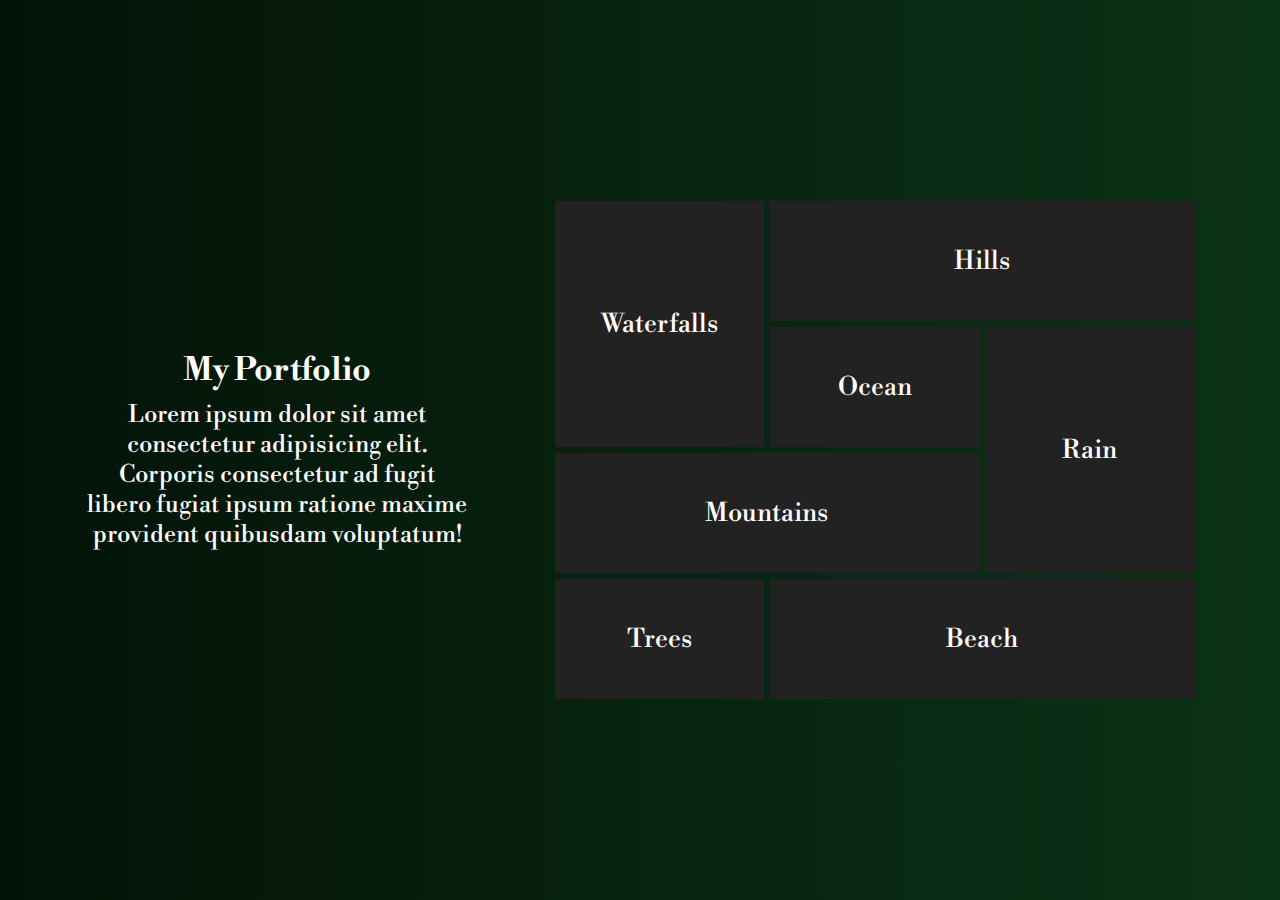
<file: index.html>
<!DOCTYPE html>
<html lang="en">

<head>
    <meta charset="UTF-8">
    <meta name="viewport" content="width=device-width, initial-scale=1.0">
    <title>Document</title>
    <link rel="stylesheet" href="./style.css">
</head>

<body>
    <div class="container">
        <div class="left-child">
            <h2>My Portfolio</h2>
            <p>
                Lorem ipsum dolor sit amet consectetur adipisicing elit. Corporis
                consectetur ad fugit libero fugiat ipsum ratione maxime provident
                quibusdam voluptatum!
            </p>
        </div>
        <div class="right-child">
            <div class="box row-2" id="box1" style="background-image: url('https://images.unsplash.com/photo-1525824236856-8c0a31dfe3be?w=500&auto=format&fit=crop&q=60&ixlib=rb-4.0.3&ixid=M3wxMjA3fDB8MHxzZWFyY2h8MTR8fHdhdGVyZmFsbHxlbnwwfHwwfHx8MA%3D%3D');">Waterfalls</div>
            <div class="box col-2" id="box2" style="background-image: url('https://images.unsplash.com/photo-1676817624605-f92247e34583?w=500&auto=format&fit=crop&q=60&ixlib=rb-4.0.3&ixid=M3wxMjA3fDB8MHxzZWFyY2h8MTY0fHxoaWxscyUyMHN1bnNldHxlbnwwfHwwfHx8MA%3D%3D');">Hills</div>
            <div class="box" style="background-image: url('https://images.unsplash.com/photo-1439405326854-014607f694d7?w=500&auto=format&fit=crop&q=60&ixlib=rb-4.0.3&ixid=M3wxMjA3fDB8MHxzZWFyY2h8MTB8fG9jZWFufGVufDB8fDB8fHww');">Ocean</div>
            <div class="box row-2" id="box4" style="background-image: url('https://images.unsplash.com/photo-1620385019253-b051a26048ce?w=500&auto=format&fit=crop&q=60&ixlib=rb-4.0.3&ixid=M3wxMjA3fDB8MHxzZWFyY2h8MTJ8fHJhaW58ZW58MHx8MHx8fDA%3D');">Rain</div>
            <div class="box col-2" id="box5" style="background-image: url('https://images.unsplash.com/photo-1472791108553-c9405341e398?w=500&auto=format&fit=crop&q=60&ixlib=rb-4.0.3&ixid=M3wxMjA3fDB8MHxzZWFyY2h8Mzd8fG1vdW50YWluc3xlbnwwfHwwfHx8MA%3D%3D');">Mountains</div>
            <div class="box" style="background-image: url('https://images.unsplash.com/photo-1441974231531-c6227db76b6e?w=500&auto=format&fit=crop&q=60&ixlib=rb-4.0.3&ixid=M3wxMjA3fDB8MHxzZWFyY2h8NHx8dHJlZXN8ZW58MHx8MHx8fDA%3D');">Trees</div>
            <div class="box col-2" id="box7" style="background-image: url('https://images.unsplash.com/photo-1507525428034-b723cf961d3e?w=500&auto=format&fit=crop&q=60&ixlib=rb-4.0.3&ixid=M3wxMjA3fDB8MHxzZWFyY2h8M3x8YmVhY2h8ZW58MHx8MHx8fDA%3D');">Beach</div>
        </div>

</body>

</html>
</file>
<file: style.css>
@import url('https://fonts.googleapis.com/css2?family=Libre+Bodoni&display=swap');

* {
    padding: 0;
    margin: 0;
    box-sizing: border-box;
    font-family: 'Libre Bodoni', serif;
}

.container {
    height: 100vh;
    display: flex;
    align-items: center;
    justify-content: space-evenly;
    background: linear-gradient(to right, #041308, #0b3317);
}

.left-child {
    display: flex;
    flex-direction: column;
    gap: 10px;
    align-items: center;
    flex-basis: 30%;
    color: white;
    text-align: center;
}

.left-child h2 {
    font-size: 2rem;
}

button {
    font-size: 1l4rem;
    padding: 10px;
}

.left-child p {
    font-size: 1.5rem;
}

.right-child {
    flex-basis: 50%;
    display: grid;
    grid-template-columns: repeat(3, 1fr);
    grid-auto-rows: 120px;
    gap: 6px;
    color: white;
    font-size: 1.6rem;

}

.box {
    background-color: #222;
    background-blend-mode: hard-light;
    background-size: cover;
    background-position: top;
    display: flex;
    justify-content: center;
    align-items: center;
    transition: all 1s ease-in-out;
    cursor: pointer;
    background-repeat: no-repeat;

}

.box:hover {
    background-position: bottom;
    box-shadow: 0 0 4px #fff;
    background-color: #999;
}

.row-2 {
    grid-row: span 2;
}

.col-2 {
    grid-column: span 2
}


@media  screen and (max-width:1024px) {
    .container {
        flex-direction: column;
        padding: 10px;
        height: inherit;
    }
    .right-child{
        width: 100%;
        grid-auto-rows: 220px;
    }
    .box{
        grid-row: span 1;
        grid-column: span 3;
    }
    .left-child{
        margin-bottom: 10px;
    }
    
}
</file>
